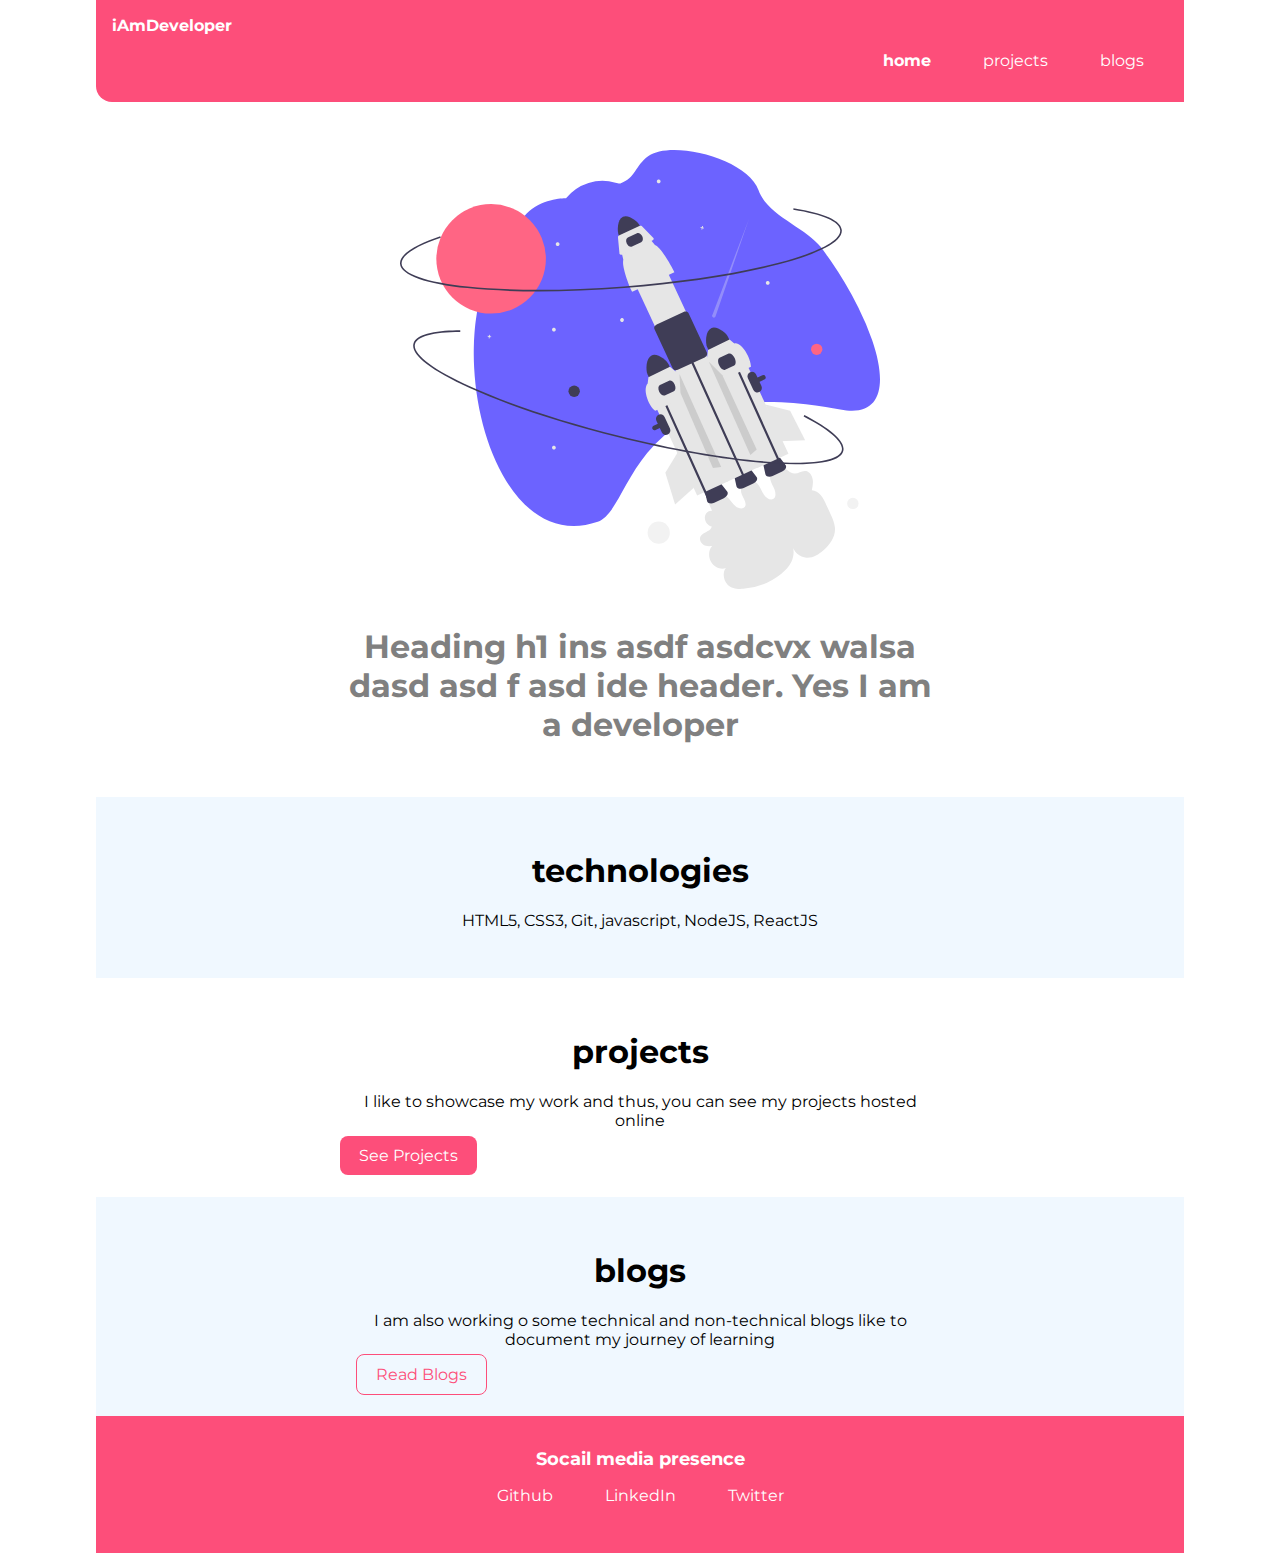
<file: index.html>
<!DOCTYPE html>
<html lang="en">
<head>
    <meta charset="UTF-8">
    <meta http-equiv="X-UA-Compatible" content="IE=edge">
    <meta name="viewport" content="width=device-width, initial-scale=1.0">
    <title>Home | Onkar Madli</title>
    <link href="styles.css" rel="stylesheet"/>
</head>
<body>
    <nav class="navigation container">
        <div class="nav-brand">iAmDeveloper</div>
        <ul class="list-non-bullet nav-pills">
            <li class="list-item-inline">
                <a class="link link-active" href="/">home</a>
            </li>
            <li class="list-item-inline">
                <a class="link" href="/projects.html">projects</a>
            </li>
            <li class="list-item-inline">
                <a class="link" href="/blogs.html">blogs</a>
            </li>
        </ul>
    </nav>

    <header class="hero container-center">
        <img class="hero-img" src="/images/space.svg" />
        <h1 class="hero-heading", style="text-align: center;">Heading h1 ins asdf asdcvx walsa dasd asd f asd ide header. Yes I am a developer</h1>
    </header>

    <section class="section ow">
        <div class="container container-center">
            <h1>technologies</h1>
            <p>HTML5, CSS3, Git, javascript, NodeJS, ReactJS</p>
        </div>
    </section>

    <section class="section">
        <div class="container container-center">
            <h1>projects</h1>
            <p>I like to showcase my work and thus, you can see my projects hosted online</p>
            <a class="link link-primary" href="/">See Projects</a>
        </div>
    </section class="section">

    <section class="section ow">
        <div class="container container-center">
            <h1>blogs</h1>
            <p>I am also working o some technical and non-technical blogs like to document my journey of learning</p>
            <a class="link link-secondary" href="/">Read Blogs</a>
        </div>
    </section>

    <footer class="footer">
        <div class="footer-header">Socail media presence</div>
        <ul class="social-links list-non-bullet">
            <li class="list-item-inline"><a class="link" href="/">Github</a></li>
            <li class="list-item-inline"><a class="link" href="/">LinkedIn</a></li>
            <li class="list-item-inline"><a class="link" href="/">Twitter</a></li>
        </ul>
    </footer>

</body>
</html>
</file>
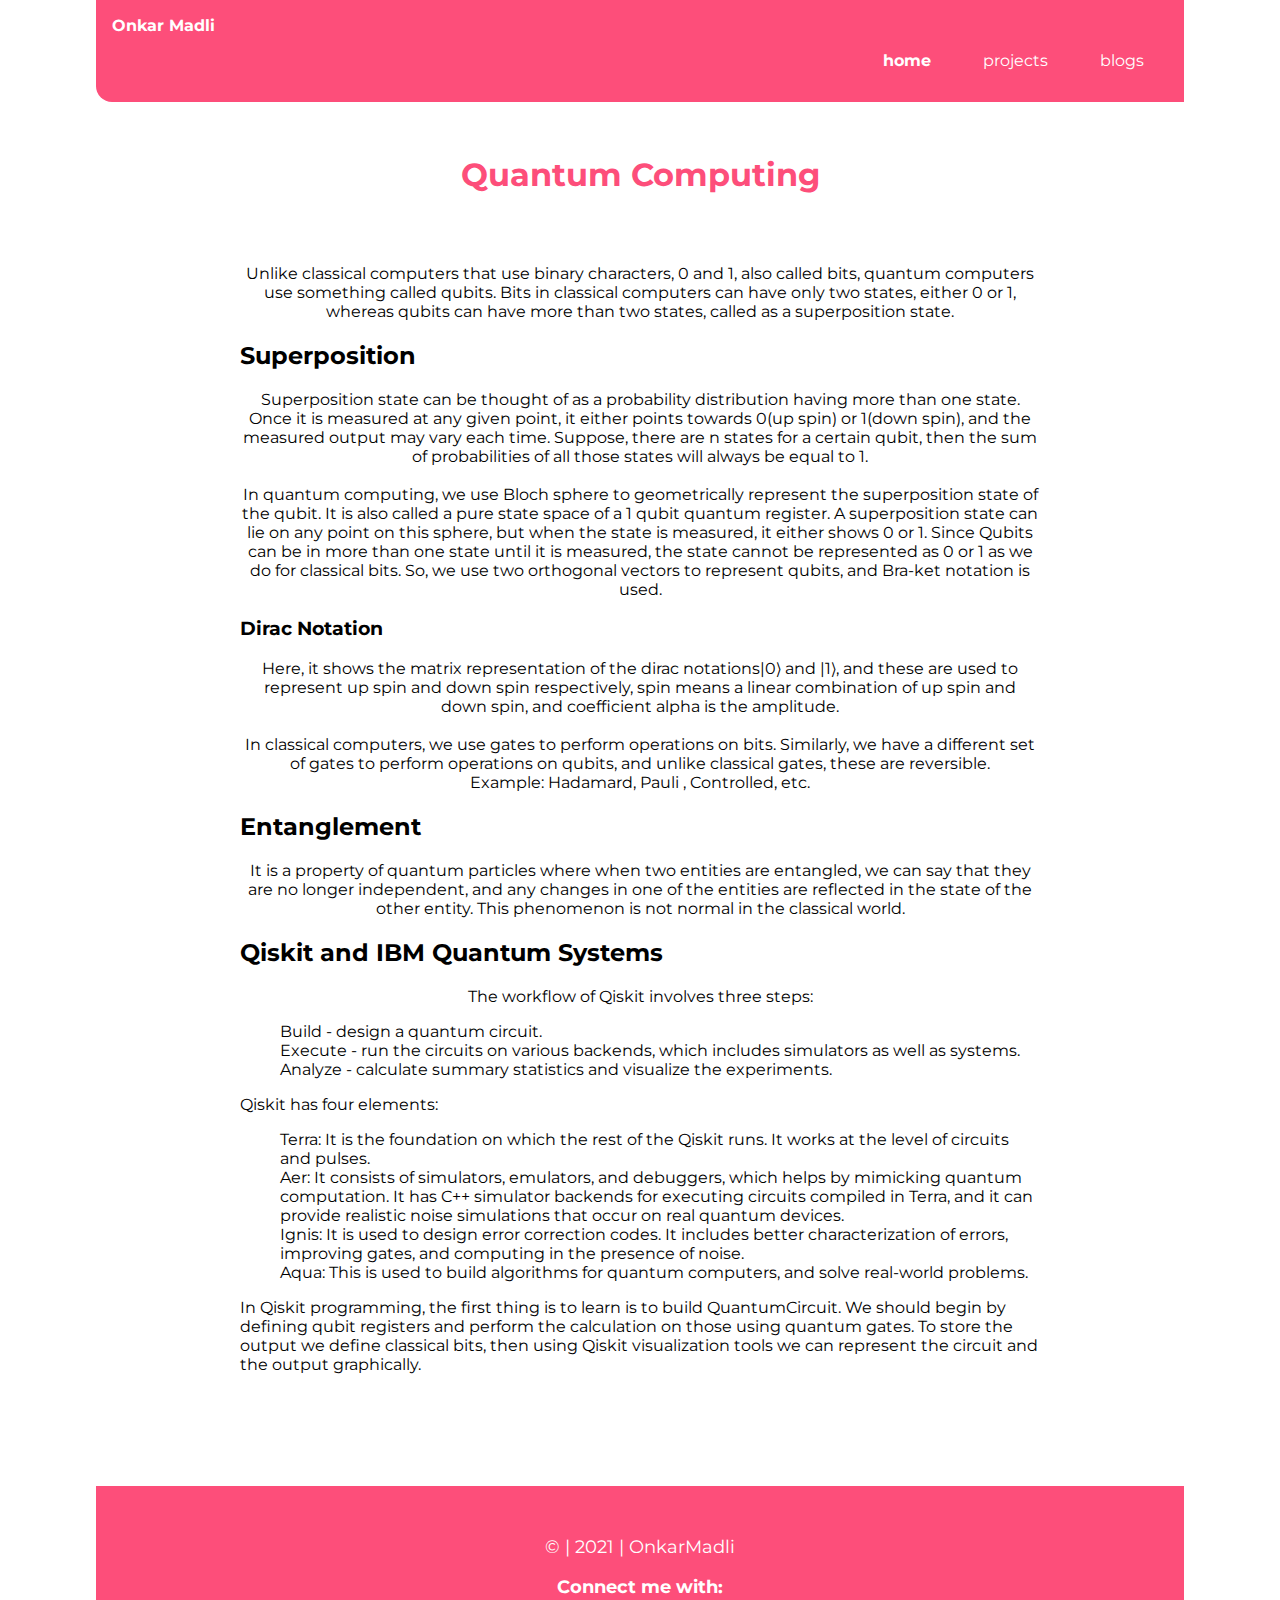
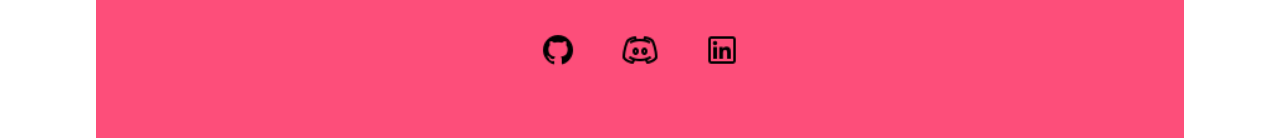
<file: blog1.html>
<!DOCTYPE html>
<html lang="en">
  <head>
    <meta charset="UTF-8" />
    <meta name="viewport" content="width=device-width, initial-scale=1.0" />
    <link href="styles.css" rel="stylesheet" />
    <title>blogs | Quantum Basics</title>
  </head>

  <body>
    <nav class="navigation container">
        <div class="nav-brand">Onkar Madli</div>
        <ul class="list-non-bullet nav-pills"
        style="display: block;">
            <li class="list-item-inline">
                <a class="link link-active" href="/">home</a>
            </li>
            <li class="list-item-inline">
                <a class="link" href="/projects.html">projects</a>
            </li>
            <li class="list-item-inline">
                <a class="link" href="/blogs.html">blogs</a>
            </li>
        </ul>
    </nav>

    <header class="hero">
      <h1 class="hero-heading">
        <span class="heading-inverted">Quantum Computing</span>
      </h1>
    </header>

    <article class="showcase-blog">
      <p>
        Unlike classical computers that use binary characters, 
        0 and 1, also called bits, quantum computers use something 
        called qubits. Bits in classical computers can have only two states, 
        either 0 or 1, whereas qubits can have more than two states, called 
        as a superposition state. 
      </p>

      <h2>Superposition</h2>
      <p>
            Superposition state can be thought of as a probability 
            distribution having more than one state. Once it is measured 
            at any given point, it either points towards 0(up spin) or
            1(down spin), and the measured output may vary each time. Suppose, 
            there are n states for a certain qubit, then the sum of probabilities
            of all those states will always be equal to 1. 
          <br>
          <br>
            In quantum computing, we use Bloch sphere to geometrically 
            represent the superposition state of the qubit. It is also called a
            pure state space of a 1 qubit quantum register. A superposition
            state can lie on any point on this sphere, but when the state is measured,
            it either shows 0 or 1. Since Qubits can be in more than one state until
            it is measured, the state cannot be represented as 0 or 1 as we do for 
            classical bits. So, we use two orthogonal vectors to represent qubits,
            and Bra-ket notation is used. 
      </p>

      <h3>
        Dirac Notation
      </h3>
      <p>
        Here, it shows the matrix representation of the dirac notations|0⟩
        and |1⟩, and these are used to represent up spin and down spin respectively, 
        spin means a linear combination of up spin and down spin, and coefficient alpha is the amplitude. 
        <br>
        <br>
        In classical computers, we use gates to perform operations on bits. Similarly, we have a different set of gates to perform operations on qubits, and unlike classical gates, these are reversible. 
        <br>
        Example: Hadamard, Pauli , Controlled, etc.

      </p>
      <h2>Entanglement</h2>
      <p>
        It is a property of quantum particles where when two 
        entities are entangled, we can say that they are no longer independent,
        and any changes in one of the entities are reflected in the state of 
        the other entity. This phenomenon is not normal in the classical world. 
    </p>
    <h2>Qiskit and IBM Quantum Systems </h2>
    <p>
        The workflow of Qiskit involves three steps: 
        <ol start="1">
            <li><bold>Build</bold> - design a quantum circuit. </li>
            <li>Execute - run the circuits on various backends, which includes simulators as well as systems.</li>
            <li>Analyze - calculate summary statistics and visualize the experiments. </li>
        </ol>
Qiskit has four elements: 
<ol>
    <li>Terra: It is the foundation on which the rest of the Qiskit runs. It works at the level of circuits and pulses. </li>
    <li>Aer: It consists of simulators, emulators, and debuggers, which helps by mimicking quantum computation. It has C++ simulator backends for executing circuits compiled in Terra, and it can provide realistic noise simulations that occur on real quantum devices. </li>
    <li>Ignis: It is used to design error correction codes. It includes better characterization of errors, improving gates, and computing in the presence of noise. </li>
    <li>Aqua: This is used to build algorithms for quantum computers, and solve real-world problems. </li>
</ol>

In Qiskit programming, the first thing is to learn is to build QuantumCircuit. We should begin by defining qubit registers and perform the calculation on those using quantum gates. To store the output we define classical bits, then using Qiskit visualization tools we can represent the circuit and the output graphically.

    </p>
    </article>

    <footer class="footer">
        <p>© | 2021 | OnkarMadli</p>
        <div class="footer-header">Connect me with: </div>
        <ul class="social-links list-non-bullet">
            <li>
                <a class="link" href="https://github.com/OnkarMadli/" target="_blank">
                  <img src="../images/icons8-github-32.png" alt="github" />
                </a>
              </li>
              <li>
                <a class="link" href="https://discordapp.com/users/Onkar#4701" target="_blank">
                  <img src="../images/icons8-discord-32.png" alt="discord" />
                </a>
              </li>
              <li>
                <a class="link" href="https://www.linkedin.com/in/onkarmadli/" target="_blank">
                  <img src="../images/icons8-linkedin-32.png" alt="twitter" />
                </a>
              </li>
        </ul>
    </footer>
  </body>
</html>
</file>
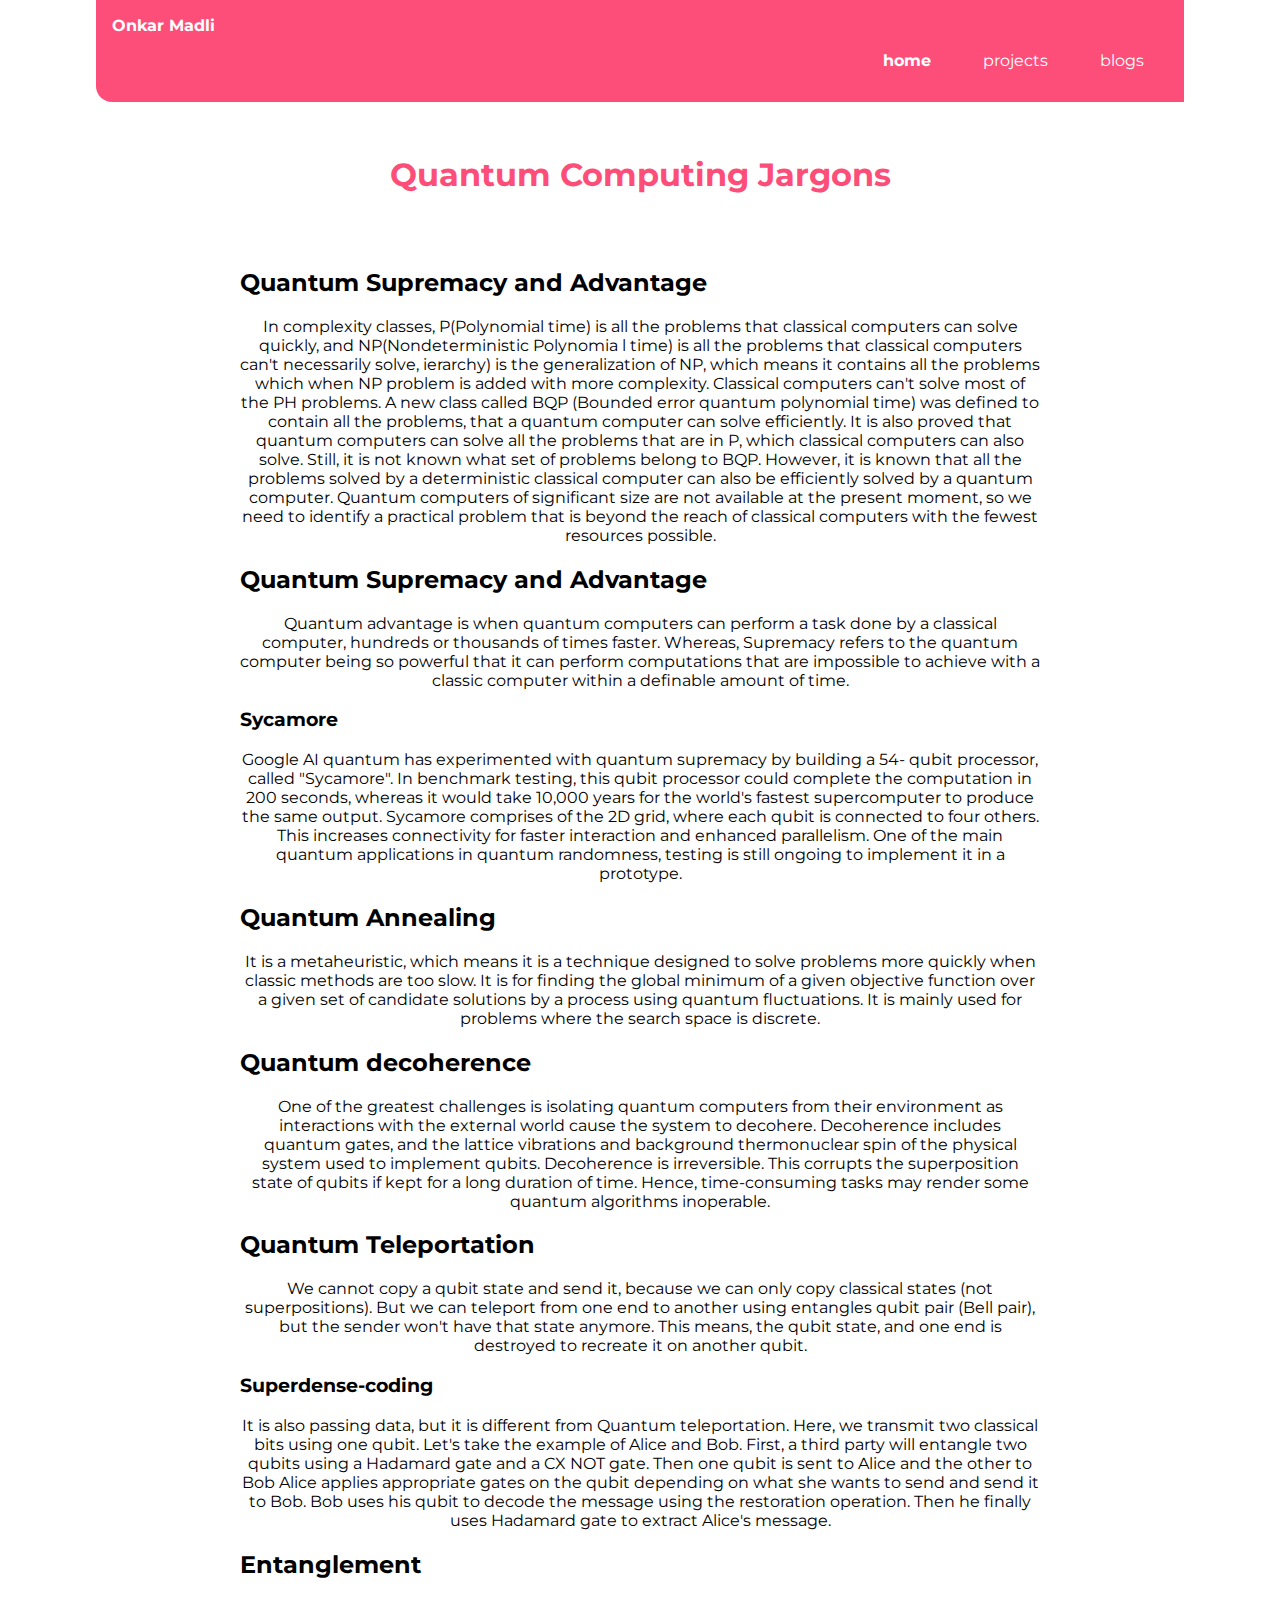
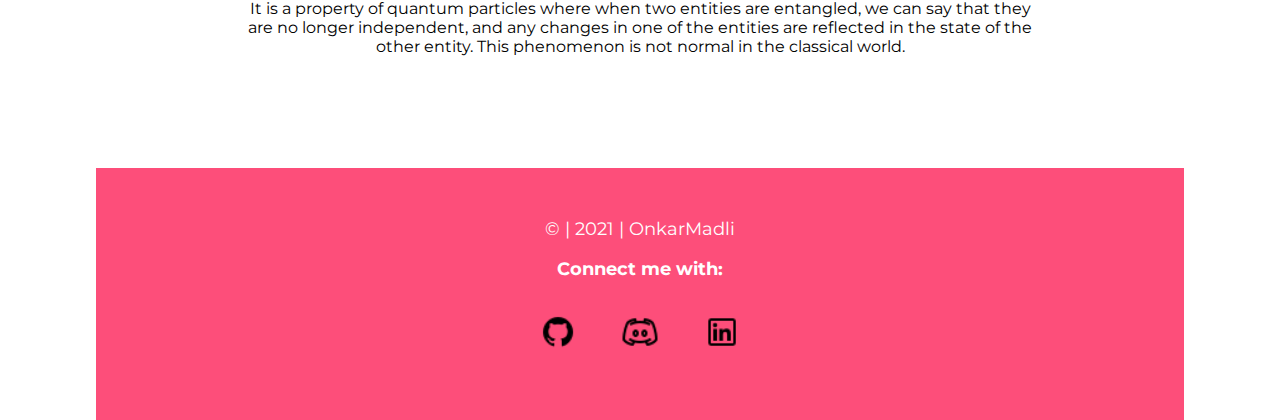
<file: blog2.html>
<!DOCTYPE html>
<html lang="en">
  <head>
    <meta charset="UTF-8" />
    <meta name="viewport" content="width=device-width, initial-scale=1.0" />
    <link href="styles.css" rel="stylesheet" />
    <title>blogs | Advanced Quantum</title>
  </head>

  <body>
    <nav class="navigation container">
        <div class="nav-brand">Onkar Madli</div>
        <ul class="list-non-bullet nav-pills">
            <li class="list-item-inline">
                <a class="link link-active" href="/">home</a>
            </li>
            <li class="list-item-inline">
                <a class="link" href="/projects.html">projects</a>
            </li>
            <li class="list-item-inline">
                <a class="link" href="/blogs.html">blogs</a>
            </li>
        </ul>
    </nav>

    <header class="hero">
      <h1 class="hero-heading">
        <span class="heading-inverted">Quantum Computing Jargons</span>
      </h1>
    </header>

    <article class="showcase-blog">
        <h2>Quantum Supremacy and Advantage </h2>
      <p>
        In complexity classes, P(Polynomial time) is all the problems that
         classical computers can solve quickly, and NP(Nondeterministic Polynomia
         l time) is all the problems that classical computers can't necessarily solve,
         ierarchy) is the generalization of NP, which means it contains all the problems
          which when NP problem is added with more complexity. Classical computers can't
           solve most of the PH problems. A new class called BQP (Bounded error quantum
            polynomial time) was defined to contain all the problems, that a quantum computer can solve efficiently. It is also proved that quantum computers can solve all the problems that are in P, which classical computers can also solve. Still, it is not known what set of problems belong to BQP. However, it is known that all the problems solved by a deterministic classical computer can also be efficiently solved by a quantum computer. 
Quantum computers of significant size are not available at the present moment, so we
 need to identify a practical problem that is beyond the reach of classical computers
  with the fewest resources possible.
 
      </p>

      <h2>Quantum Supremacy and Advantage </h2>
      <p>
        Quantum advantage is when quantum computers can perform a 
        task done by a classical computer, hundreds or thousands of 
        times faster. Whereas, Supremacy refers to the quantum computer 
        being so powerful that it can perform computations that are impossible 
        to achieve with a classic computer within a definable amount of time. 
      </p>

      <h3>
        Sycamore
      </h3>
      <p>
        Google AI quantum has experimented with quantum supremacy by building a
         54- qubit processor, called "Sycamore". In benchmark testing, this qubit processor 
         could complete the computation in 200 seconds, whereas it would take 10,000 years for 
         the world's fastest supercomputer to produce the same output. Sycamore comprises of the 2D grid, 
         where each qubit is connected to four others. This increases connectivity for faster interaction 
         and enhanced parallelism. One of the main quantum applications in quantum randomness, testing
          is still ongoing to implement it in a prototype. 

      </p>
      <h2>Quantum Annealing</h2>
      <p>
        It is a metaheuristic, which means it is a technique designed to solve problems
         more quickly when classic methods are too slow. It is for finding the global
          minimum of a given objective function over a given set of candidate solutions by 
          a process using quantum fluctuations. It is mainly used for problems where the 
          search space is discrete. 
    </p>
    <h2>Quantum decoherence </h2>
    <p>
        One of the greatest challenges is isolating quantum computers from their environment as interactions with the external world cause the system to decohere. Decoherence includes quantum gates, and the lattice vibrations and background thermonuclear spin of the physical system used to implement qubits. Decoherence is irreversible. 
This corrupts the superposition state of qubits if kept for a long duration of time. Hence, time-consuming tasks may render some quantum algorithms inoperable. 

    </p>
    <h2>Quantum Teleportation</h2>
    <p>
        We cannot copy a qubit state and send it, because we can only copy classical states (not superpositions). But we can teleport from one end to another using entangles qubit pair (Bell pair), but the sender won't have that state anymore. This means, the qubit state, and one end is destroyed to recreate it on another qubit. 
    </p>
    <h3>Superdense-coding</h3>
    <p>
        It is also passing data, but it is different from Quantum teleportation. Here, we transmit two classical bits using one qubit. 
Let's take the example of Alice and Bob. 
First, a third party will entangle two qubits using a Hadamard gate and a CX NOT gate. Then one qubit is sent to Alice and the other to Bob 
Alice applies appropriate gates on the qubit depending on what she wants to send and send it to Bob. 
Bob uses his qubit to decode the message using the restoration operation. Then he finally uses Hadamard gate to extract Alice's message. 

    </p>
    <h2>Entanglement</h2>
    <p>
        It is a property of quantum particles where when two entities are entangled, we can say that they are no longer independent, and any changes in one of the entities are reflected in the state of the other entity. This phenomenon is not normal in the classical world. 
    </p>
    </article>

    <footer class="footer">
        <p>© | 2021 | OnkarMadli</p>
        <div class="footer-header">Connect me with: </div>
        <ul class="social-links list-non-bullet">
            <li>
                <a class="link" href="https://github.com/OnkarMadli/" target="_blank">
                  <img src="../images/icons8-github-32.png" alt="github" />
                </a>
              </li>
              <li>
                <a class="link" href="https://discordapp.com/users/Onkar#4701" target="_blank">
                  <img src="../images/icons8-discord-32.png" alt="discord" />
                </a>
              </li>
              <li>
                <a class="link" href="https://www.linkedin.com/in/onkarmadli/" target="_blank">
                  <img src="../images/icons8-linkedin-32.png" alt="twitter" />
                </a>
              </li>
        </ul>
    </footer>
  </body>
</html>
</file>
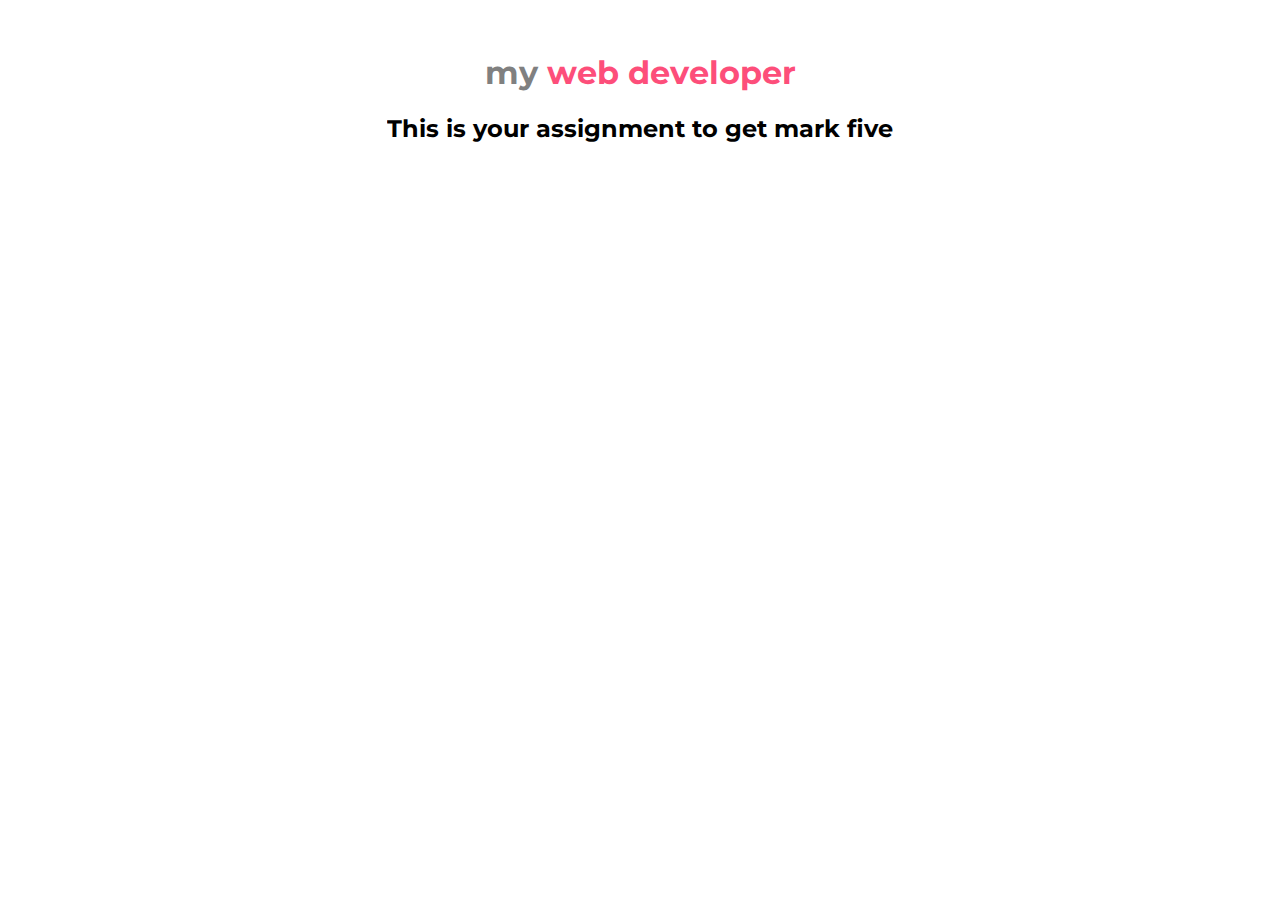
<file: blogs.html>
<!DOCTYPE html>
<html lang="en">
<head>
    <meta charset="UTF-8">
    <meta http-equiv="X-UA-Compatible" content="IE=edge">
    <meta name="viewport" content="width=device-width, initial-scale=1.0">
    <title>Blogs</title>
    <link href="styles.css" rel="stylesheet"/>
</head>
<body>
    <header class="hero">
        <h1 class="hero-heading">my
            <span class="heading-inverted">web developer</span>
        </h1>
        <h2> This is your assignment to get mark five </h2>
    </header>
</body>
</html>
</file>
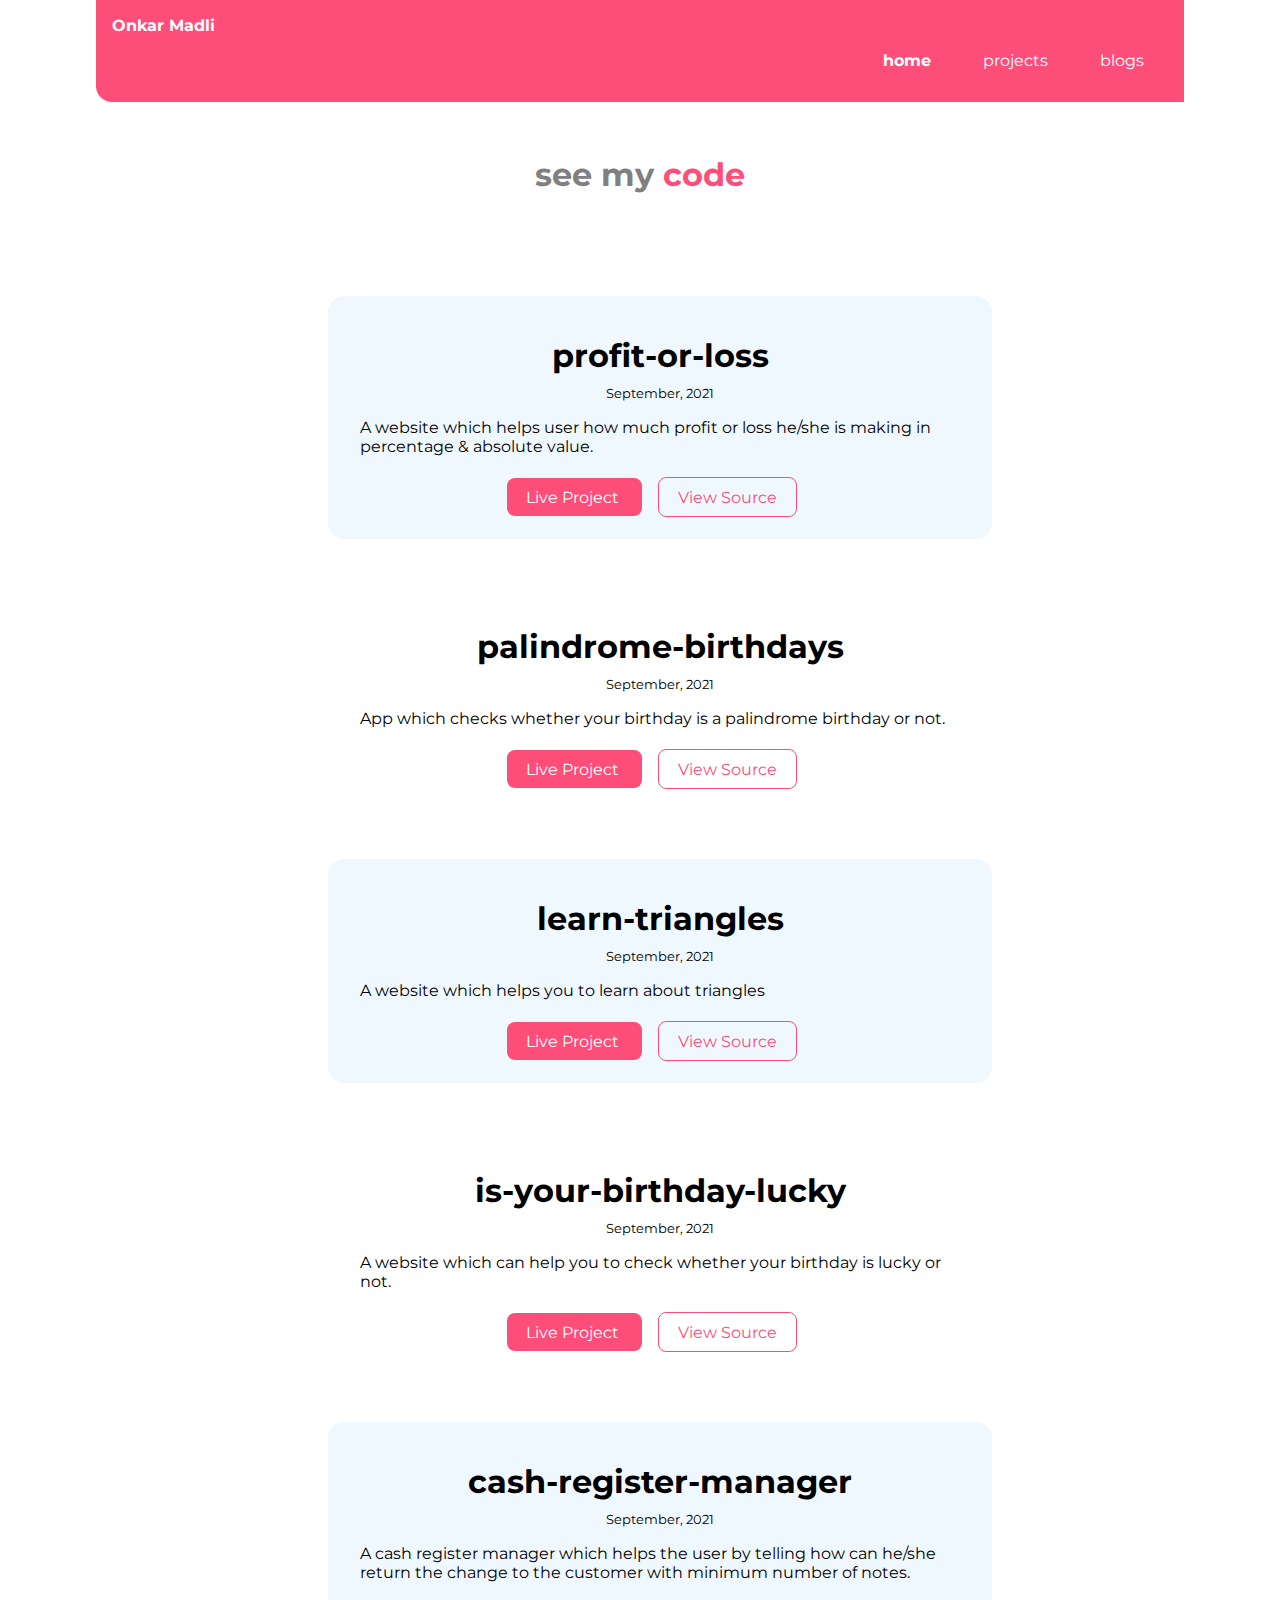
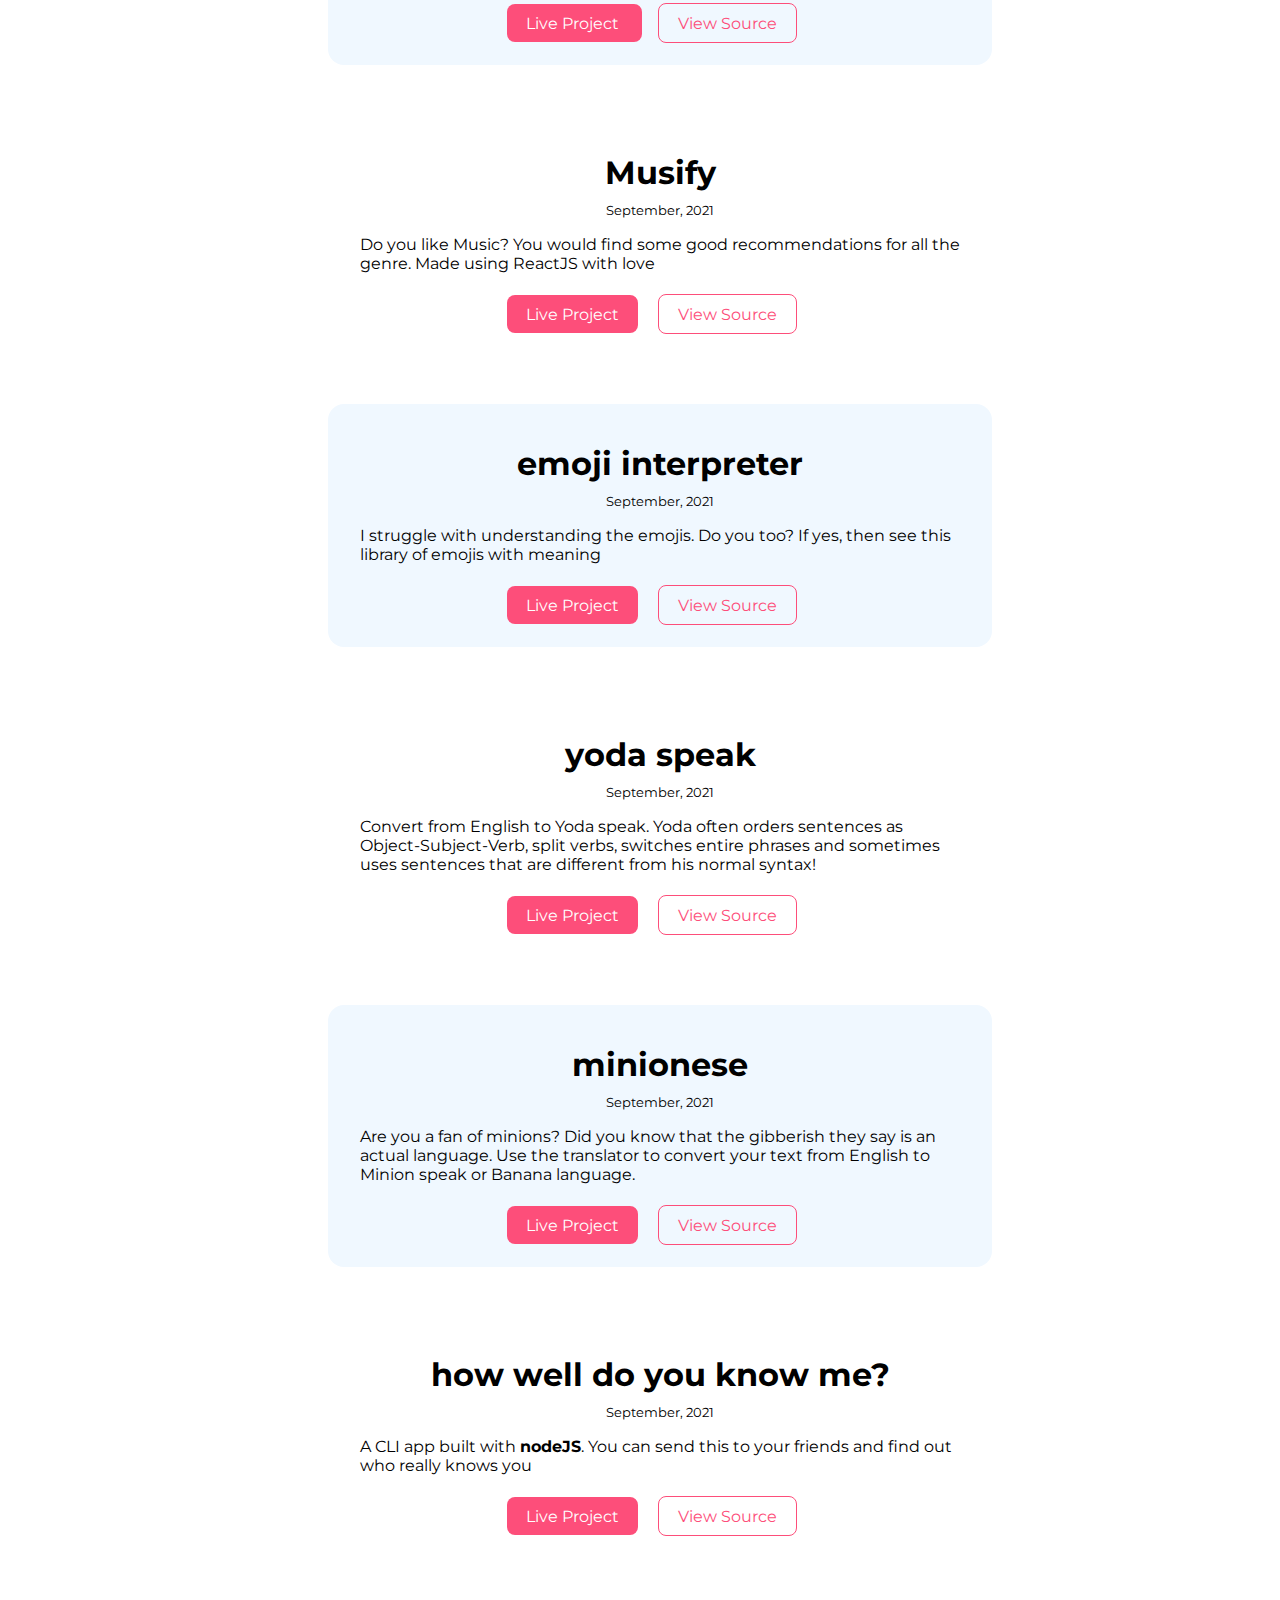
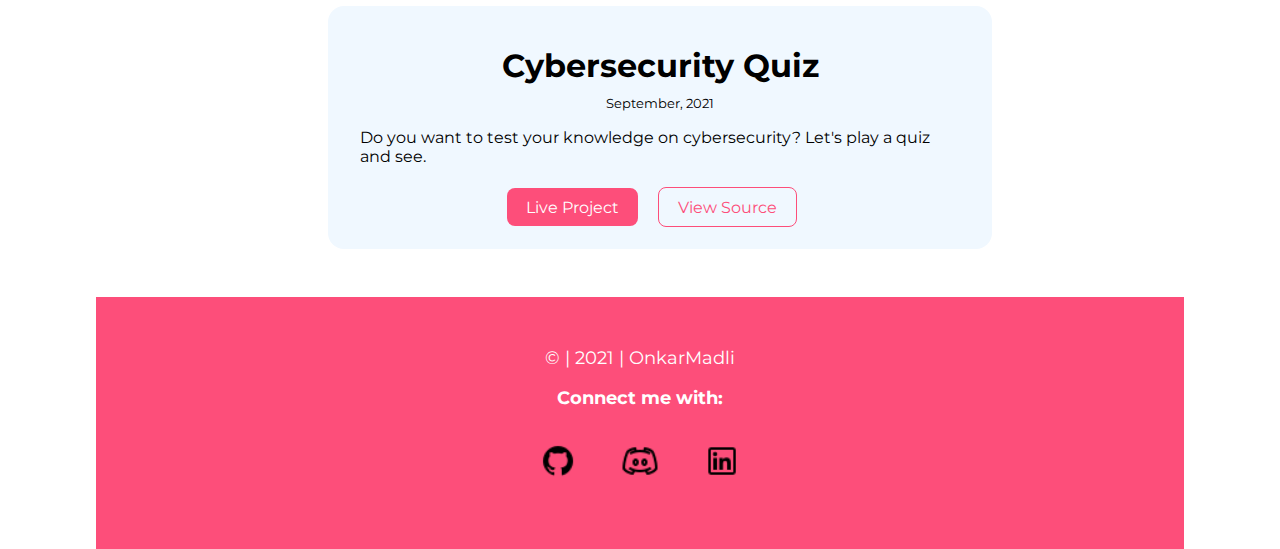
<file: projects.html>
<!DOCTYPE html>
<html lang="en">
<head>
    <meta charset="UTF-8">
    <meta http-equiv="X-UA-Compatible" content="IE=edge">
    <meta name="viewport" content="width=device-width, initial-scale=1.0">
    <title>Onkar Madli | Projects</title>
    <link href="styles.css" rel="stylesheet"/>
</head>
<body>
    <nav class="navigation container">
        <div class="nav-brand">Onkar Madli</div>
        <ul class="list-non-bullet nav-pills">
            <li class="list-item-inline">
                <a class="link link-active" href="/">home</a>
            </li>
            <li class="list-item-inline">
                <a class="link" href="/projects.html">projects</a>
            </li>
            <li class="list-item-inline">
                <a class="link" href="/blogs.html">blogs</a>
            </li>
        </ul>
    </nav>
    <header class="hero">
        <h1 class="hero-heading">
          see my <span class="heading-inverted"> code</span>
        </h1>
      </header>
  
      <ul class="list-non-bullet">
        <li>
          <article class="showcase-list container container-center ow">
            <h1>profit-or-loss</h1>
            <small>September, 2021</small>
            <p>
              A website which helps user how much profit or loss he/she is making
              in percentage & absolute value.
            </p>
  
            <a
              class="link link-primary"
              href="https://upbeat-shockley-fa0e2a.netlify.app/"
            >
              Live Project
            </a>
            <a
              class="link link-secondary"
              href="https://github.com/OnkarMadli/Profit-loss"
            >
              View Source
            </a>
          </article>
        </li>
  
        <li>
          <article class="showcase-list container container-center">
            <h1>palindrome-birthdays</h1>
            <small>September, 2021</small>
            <p>
              App which checks whether your birthday is a palindrome birthday or
              not.
            </p>
  
            <a
              class="link link-primary"
              href="https://youthful-babbage-d8162a.netlify.app/"
            >
              Live Project
            </a>
            <a
              class="link link-secondary"
              href="https://github.com/OnkarMadli/Palindrome"
            >
              View Source
            </a>
          </article>
        </li>
  
        <li>
          <article class="showcase-list container container-center ow">
            <h1>learn-triangles</h1>
            <small>September, 2021</small>
            <p>A website which helps you to learn about triangles</p>
  
            <a
              class="link link-primary"
              href="https://zen-williams-3097f2.netlify.app/"
            >
              Live Project
            </a>
            <a
              class="link link-secondary"
              href="https://github.com/OnkarMadli/Fun-with-Triangles"
            >
              View Source
            </a>
          </article>
        </li>
  
        <li>
          <article class="showcase-list container container-center">
            <h1>is-your-birthday-lucky</h1>
            <small>September, 2021</small>
            <p>
              A website which can help you to check whether your birthday is lucky
              or not.
            </p>
  
            <a
              class="link link-primary"
              href="https://distracted-mclean-6ca719.netlify.app/"
            >
              Live Project
            </a>
            <a
              class="link link-secondary"
              href="https://github.com/OnkarMadli/Is-your-birthday-lucky"
              >View Source</a
            >
          </article>
        </li>
  
        <li>
          <article class="showcase-list container container-center ow">
            <h1>cash-register-manager</h1>
            <small>September, 2021</small>
            <p>
              A cash register manager which helps the user by telling how can
              he/she return the change to the customer with minimum number of
              notes.
            </p>
  
            <a
              class="link link-primary"
              href="https://pedantic-bhabha-3c0b2b.netlify.app/"
            >
              Live Project
            </a>
            <a
              class="link link-secondary"
              href="https://github.com/OnkarMadli/Cash-Register"
              >View Source</a
            >
          </article>
        </li>
  
        <li>
          <article class="showcase-list container container-center">
            <h1>Musify</h1>
            <small>September, 2021</small>
            <p>
              Do you like Music? You would find some good recommendations for all
              the genre. Made using ReactJS with love
            </p>
  
            <a class="link link-primary" href="https://7scyj.csb.app/"
              >Live Project</a
            >
            <a
              class="link link-secondary"
              href="https://github.com/OnkarMadli/Music-Recommendation"
              >View Source</a
            >
          </article>
        </li>
  
        <li>
          <article class="showcase-list container container-center ow">
            <h1>emoji interpreter</h1>
            <small>September, 2021</small>
            <p>
              I struggle with understanding the emojis. Do you too? If yes, then
              see this library of emojis with meaning
            </p>
  
            <a class="link link-primary" href="https://rs3z4.csb.app/"
              >Live Project</a
            >
            <a
              class="link link-secondary"
              href="https://github.com/OnkarMadli/Know-your-emotions"
              >View Source</a
            >
          </article>
        </li>
  
        <li>
          <article class="showcase-list container container-center">
            <h1>yoda speak</h1>
            <small>September, 2021</small>
            <p>
              Convert from English to Yoda speak. Yoda often orders sentences as
              Object-Subject-Verb, split verbs, switches entire phrases and
              sometimes uses sentences that are different from his normal syntax!
            </p>
  
            <a class="link link-primary" href="https://quizzical-wiles-661dfb.netlify.app/">Live Project</a>
            <a class="link link-secondary" href="https://github.com/OnkarMadli/Yoda-speak">View Source</a>
          </article>
        </li>
  
        <li>
          <article class="showcase-list container container-center ow">
            <h1>minionese</h1>
            <small>September, 2021</small>
            <p>
              Are you a fan of minions? Did you know that the gibberish they say
              is an actual language. Use the translator to convert your text from
              English to Minion speak or Banana language.
            </p>
  
            <a
              class="link link-primary"
              href="https://github.com/OnkarMadli/Banana-speak"
              >Live Project</a
            >
            <a
              class="link link-secondary"
              href="https://flamboyant-liskov-0f5688.netlify.app/"
              >View Source</a
            >
          </article>
        </li>
  
        <li>
          <article class="showcase-list container container-center">
            <h1>how well do you know me?</h1>
            <small>September, 2021</small>
            <p>
              A CLI app built with <strong>nodeJS</strong>. You can send this to
              your friends and find out who really knows you
            </p>
  
            <a
              class="link link-primary"
              href="https://replit.com/@OnkarMadli/myQuiz?embed=1&output=1"
              >Live Project</a
            >
            <a
              class="link link-secondary"
              href="https://github.com/OnkarMadli/neoG.camp/tree/main/Me-Quiz"
              >View Source</a
            >
          </article>
        </li>
  
        <li>
          <article class="showcase-list container container-center ow">
            <h1>Cybersecurity Quiz</h1>
            <small>September, 2021</small>
            <p>
              Do you want to test your knowledge on cybersecurity? Let's play a quiz and see.
            </p>
  
            <a
              class="link link-primary"
              href="https://replit.com/@OnkarMadli/cybersecQuiz?embed=1&output=1"
              >Live Project</a
            >
            <a
              class="link link-secondary"
              href="https://github.com/OnkarMadli/neoG.camp/tree/main/CLI%20quiz%20(Cybersecurity)"
              >View Source</a
            >
          </article>
        </li>
      </ul>

    <footer class="footer">
        <p>© | 2021 | OnkarMadli</p>
        <div class="footer-header">Connect me with: </div>
        <ul class="social-links list-non-bullet">
            <li>
                <a class="link" href="https://github.com/OnkarMadli/" target="_blank">
                  <img src="../images/icons8-github-32.png" alt="github" />
                </a>
              </li>
              <li>
                <a class="link" href="https://discordapp.com/users/Onkar#4701" target="_blank">
                  <img src="../images/icons8-discord-32.png" alt="discord" />
                </a>
              </li>
              <li>
                <a class="link" href="https://www.linkedin.com/in/onkarmadli/" target="_blank">
                  <img src="../images/icons8-linkedin-32.png" alt="twitter" />
                </a>
              </li>
        </ul>
    </footer>
</body>
</html>
</file>
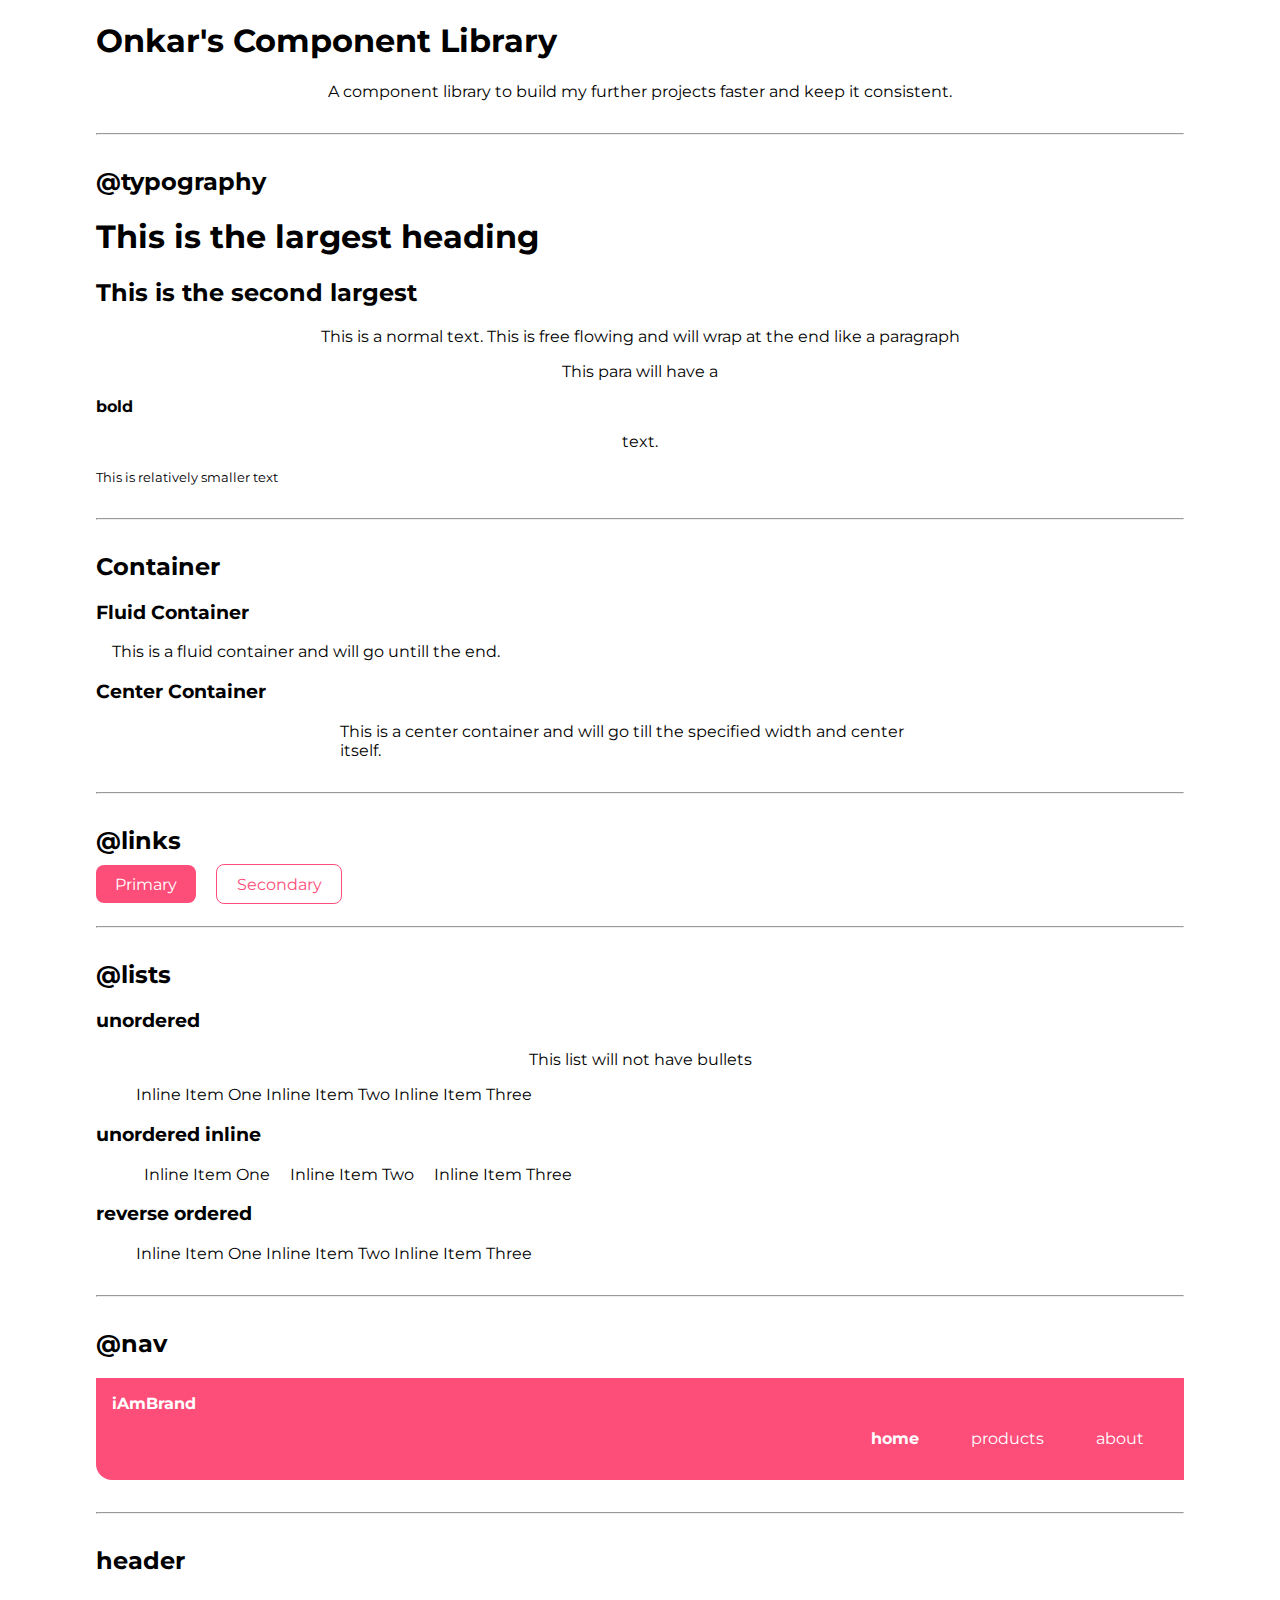
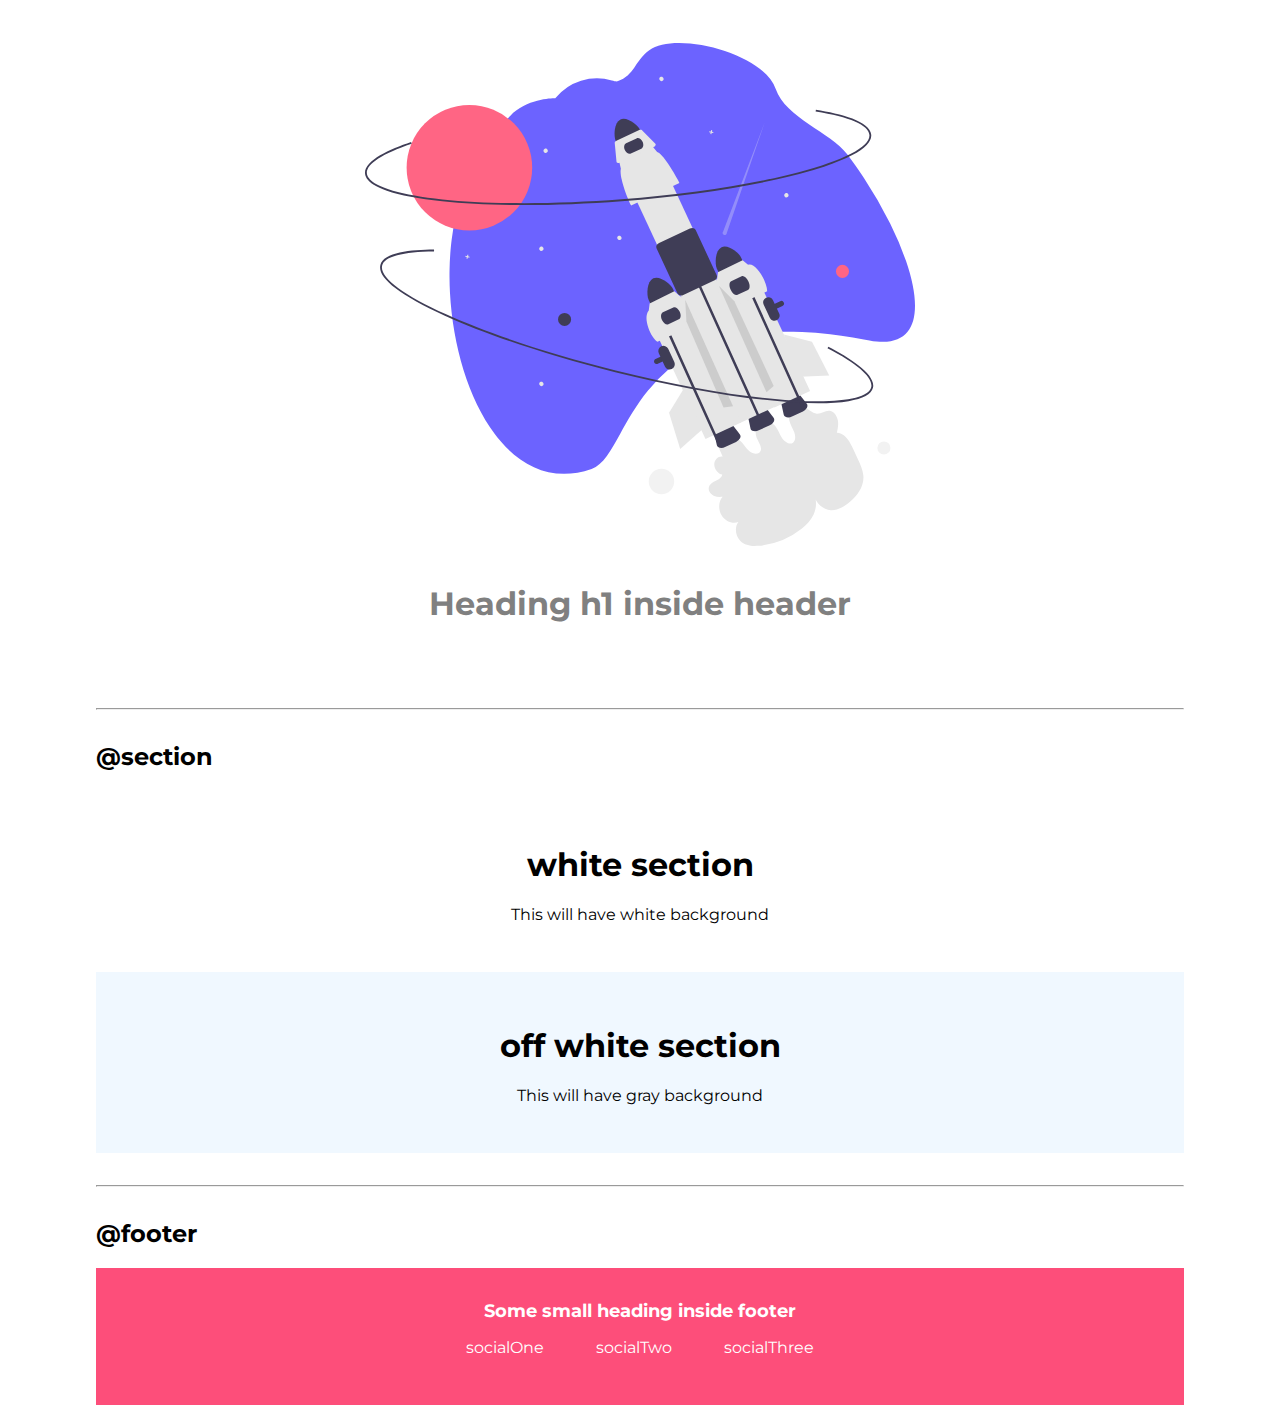
<file: lib/components.html>
<!DOCTYPE html>
<html lang="en">
<head>
    <meta charset="UTF-8">
    <meta http-equiv="X-UA-Compatible" content="IE=edge">
    <meta name="viewport" content="width=device-width, initial-scale=1.0">
    <title>Component Library</title>
    <link href="/styles.css" rel="stylesheet"/>
</head>
<body>
    <h1>Onkar's Component Library</h1>
    <p>A component library to build my further projects faster and keep it consistent.</p>
    
    <hr>

    <h2>@typography</h2>

    <h1>This is the largest heading</h1>
    <h2>This is the second largest</h2>
    <p>This is a normal text. This is free flowing and will wrap at the end like a paragraph</p>
    <p>This para will have a</p>
    <strong>bold</strong><p>text.</p>
    <small>This is relatively smaller text</small>

    <hr>

    <h2>Container</h2>
    <h3>Fluid Container</h2>
    <div class="container container-fluid">This is a fluid container and will go untill the end.</div>

    <h3>Center Container</h3>
    <div class="container container-center">This is a center container and will go till the specified width and center itself.</div>

    <hr>

    <h2>@links</h2>
    <a class="link link-primary", href="https://google.com">Primary</a>
    <a class="link link-secondary", href="https://facebook.com">Secondary</a>

    <hr>

    <h2>@lists</h2>
    <h3>unordered</h3>
    <p>This list will not have bullets</p>
    <ul class="list-non-bullet">
        <li>Inline Item One</li>
        <li>Inline Item Two</li>
        <li>Inline Item Three</li>
    </ul>
    <h3>unordered inline</h3>
    <ul>
        <li class="list-item-inline">Inline Item One</li>
        <li class="list-item-inline">Inline Item Two</li>
        <li class="list-item-inline">Inline Item Three</li>
    </ul>
    <h3>reverse ordered</h3>
    <ol reversed>
        <li>Inline Item One</li>
        <li>Inline Item Two</li>
        <li>Inline Item Three</li>
    </ol>

    <hr>

    <h2>@nav</h2>
    <nav class="navigation container">
        <div class="nav-brand">iAmBrand</div>
        <ul class="list-non-bullet nav-pills">
            <li class="list-item-inline">
                <a class="link link-active" href="/">home</a>
            </li>
            <li class="list-item-inline">
                <a class="link" href="/">products</a>
            </li>
            <li class="list-item-inline">
                <a class="link" href="/">about</a>
            </li>
        </ul>
    </nav>

    <hr>

    <h2>header</h2>
    <header class="hero">
        <img class="hero-img" src="/images/space.svg" />
        <h1 class="hero-heading">Heading h1 inside header</h1>
    </header>

    <hr>

    <h2>@section</h2>
    <section class="section">
        <div class="container container-center">
            <h1>white section</h1>
            <p>This will have white background</p>
        </div>
    </section class="section">

    <section class="section ow">
        <div class="container container-center">
            <h1>off white section</h1>
            <p>This will have gray background</p>
        </div>
    </section>

    <hr>

    <h2>@footer</h2>

    <footer class="footer">
        <div class="footer-header">Some small heading inside footer</div>
        <ul class="social-links list-non-bullet">
            <li class="list-item-inline"><a class="link" href="/">socialOne</a></li>
            <li class="list-item-inline"><a class="link" href="/">socialTwo</a></li>
            <li class="list-item-inline"><a class="link" href="/">socialThree</a></li>
        </ul>
    </footer>
</body>
</html>
</file>
<file: styles.css>
@import url("https://fonts.googleapis.com/css2?family=Montserrat:wght@300&display=swap");

:root {
  --primary-color: #fd4e7a;
}

body {
  font-family: "Montserrat", sans-serif;
  margin: 0px auto;
  max-width: 85%;
  width: 100%;
}

hr {
  margin: 2rem 0rem;
}
/** container **/

.container {
  padding: 0rem 1rem;
}

.container-center {
  max-width: 600px;
  margin: auto;
}

/** links **/
.link {
  text-decoration: none;
  padding: 0.5rem 1rem;
}

.link-primary {
  background-color: var(--primary-color);
  border-radius: 0.5rem;
  color: white;
  color: #fff;
  margin: 1rem auto;
  max-width: 140px;
  padding: 0.6rem 1.2rem;
}

.link-secondary {
  color: var(--primary-color);
  border-radius: 0.5rem;
  border: 1px solid var(--primary-color);
  max-width: 140px;
  margin: 1rem;
  padding: 0.6rem 1.2rem;
}

/** lists **/

.list-non-bullet {
  list-style: none;
}

.list-item-inline {
  display: inline;
  padding: 0rem 0.5rem;
}

/** nav **/

.navigation {
  background-color: var(--primary-color);
  color: white;
  padding: 1rem;
  border-bottom-left-radius: 1rem;
}

.navigation .link {
  color: white;
}

.navigation .nav-pills {
  text-align: right;
}

.navigation .nav-brand {
  font-weight: bold;
}

.navigation .link-active {
  font-weight: bold;
}

/** header **/

.hero {
  padding: 2rem;
  text-align: center;
}

.hero .hero-img {
  max-width: 80%;
  width: 550px;
  display: block;
  margin: auto;
}

.hero .hero-heading {
  padding-top: 1 rem;
  color: gray;
}

.hero .heading-inverted {
  color: var(--primary-color);
}

/** section **/
.section {
  padding: 2rem;
}
.section h1,
p {
  text-align: center;
}

.ow {
  background-color: aliceblue;
}

/** footer **/

footer {
  background-color: var(--primary-color);
  padding: 2rem 0rem;
  color: white;
  text-align: center;
  bottom: 0;
  left: 0;
  right: 0;
}

.footer .link {
  color: white;
}

.footer .footer-header {
  font-weight: bold;
  font-size: large;
}

.footer ul {
  padding: 0px;
}

footer {
  text-align: center;
}

footer p {
  font-size: large;
  text-align: center;
}

.footer-list {
  margin: 1rem;
}

a,
img,
li {
  display: inline;
}

img {
  width: 40px;
  padding: 1rem 0.2rem;
}

.showcase-list {
  /* padding: 2rem; */
  padding: 2rem;
  border-radius: 1rem;
  text-align: center;
  margin: 3rem auto;
}
.showcase-list h1 {
  margin: 0.5rem;
}

.showcase-list p {
  text-align: left;
  padding-bottom: 1rem;
}

.showcase-blog {
  max-width: 800px;
  margin: auto;
  text-align: left;
  padding-bottom: 6rem;
}
.showcase-blog li {
  display: block;
  list-style-type: decimal-leading-zero;
  list-style-position: outside;
}
@media (max-width: 900px) {
  body {
    max-width: 95%;
    width: 100%;
  }

  .list-item-inline {
    display: inline;
    padding: 0rem;
  }

  .container-center {
    width: auto;
  }

  .link-primary {
    display: block;
  }
}
</file>
